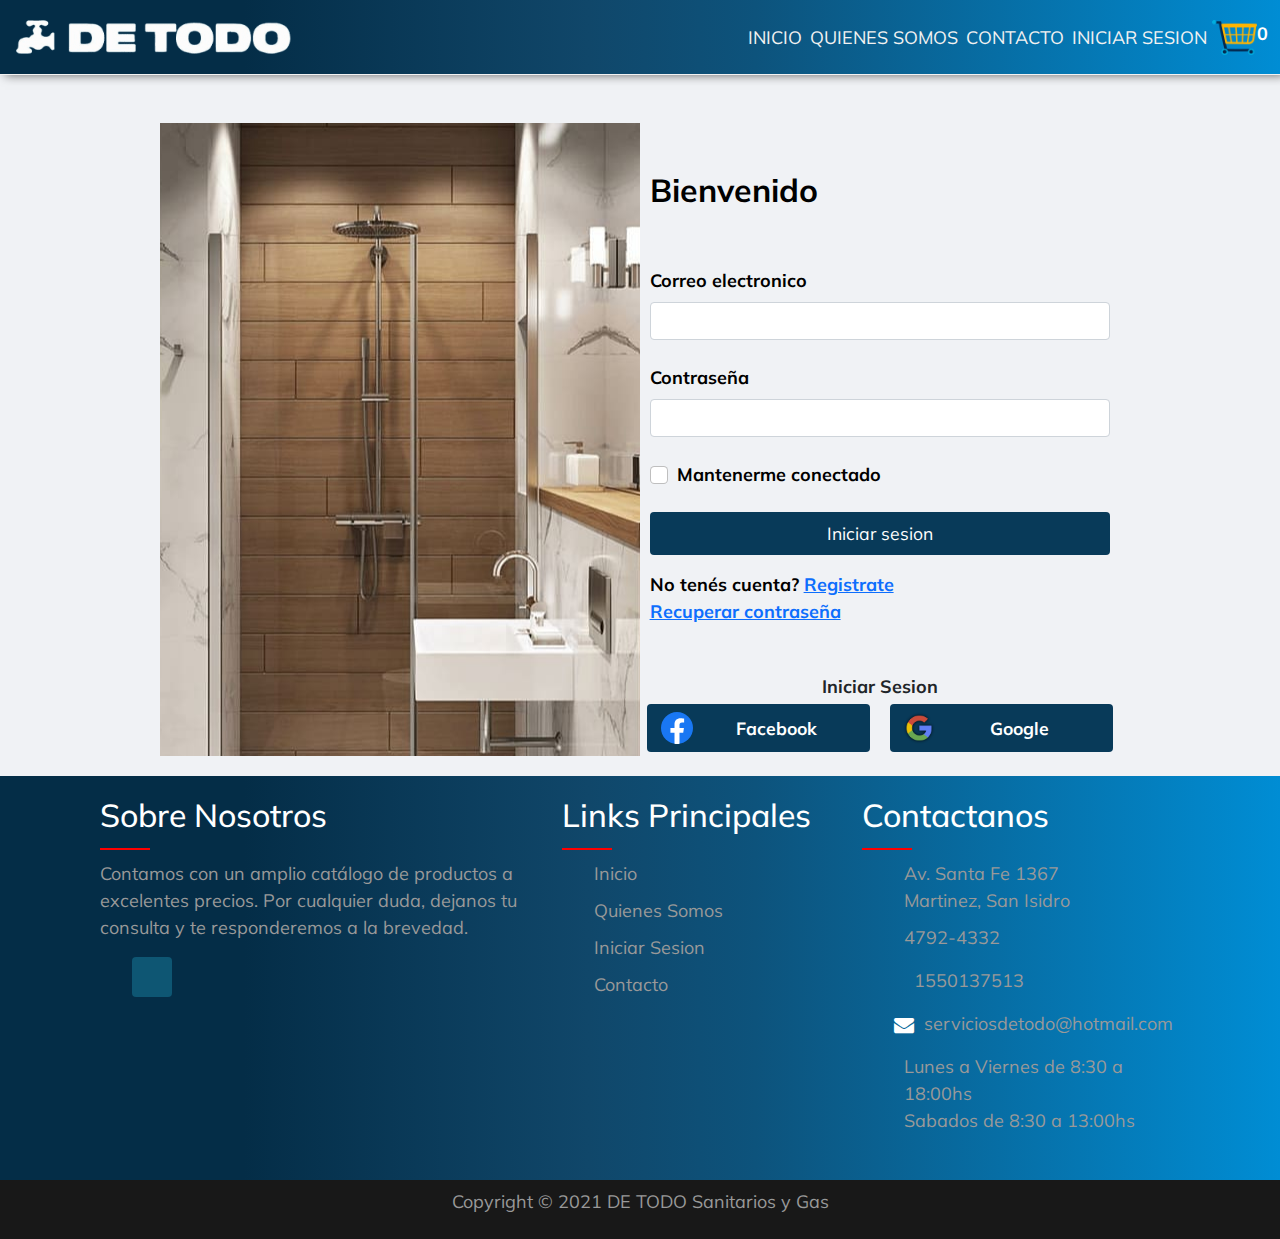
<file: views/iniciar-sesion.html>
<!doctype html>
<html lang="en">

<head>
    <!-- Required meta tags -->
    <meta charset="utf-8">
    <meta name="viewport" content="width=device-width, initial-scale=1">
    <link
        href="https://fonts.googleapis.com/css2?family=Bebas+Neue&family=Mulish:ital,wght@0,200;0,700;1,200&display=swap"
        rel="stylesheet">
    <link rel="icon" type="image/jpg" href="../media/logo-canilla.jpg">
    <!-- Bootstrap CSS -->
    <link rel="stylesheet" href="../styles/bootstrap.css">
    <link rel="stylesheet" href="https://maxcdn.bootstrapcdn.com/font-awesome/4.7.0/css/font-awesome.min.css">
    <link rel="stylesheet" href="https://use.fontawesome.com/releases/v5.15.4/css/all.css"
        integrity="sha384-DyZ88mC6Up2uqS4h/KRgHuoeGwBcD4Ng9SiP4dIRy0EXTlnuz47vAwmeGwVChigm" crossorigin="anonymous">
    <link rel="stylesheet" href="../styles/main.css">
    <title>Iniciar Sesion</title>

    <style>
        .row>* {
            margin-bottom: 0;
        }

        .form-contacto span,
        label,
        h2 {
            color: black;
            font-weight: bold;
        }

        .col-12 p {
            color: black;
            font-weight: bold;
        }

        .bg {
            background-image: url(../media/fondo-login.jpg);
            background-position: center center;
            background-repeat: no-repeat;
        }

        .back {
            background-color: #f0f2f5;
        }

        .container {
            background-color: #f0f2f5;
        }

        @media screen and (max-width: 320px) {
            .row>* {
                padding-left: 5px;
                padding-right: 5px;
            }
        }
    </style>

</head>

<body>
    <nav class="navbar navbar-expand-lg navbar-light bg-light">
        <div class="container-fluid">
            <a class="navbar-brand" href="../index.html"><img class="navbar-brand__imagen"
                    src="../media/de-todo-logo.png" alt=""></a>
            <button class="navbar-toggler" type="button" data-bs-toggle="collapse" data-bs-target="#navbarNavDropdown"
                aria-controls="navbarNavDropdown" aria-expanded="false" aria-label="Toggle navigation">
                <span class="navbar-toggler-icon"></span>
            </button>
            <div class="collapse navbar-collapse nav justify-content-end" id="navbarNavDropdown">
                <ul class="navbar-nav">
                    <li class="nav-item">
                        <a class="nav-link" aria-current="page" href="../index.html">INICIO</a>
                    </li>
                    <li class="nav-item">
                        <a class="nav-link" href="quienes-somos.html">QUIENES SOMOS</a>
                    </li>
                    <li class="nav-item">
                        <a class="nav-link" href="contacto.html">CONTACTO</a>
                    </li>
                    <li class="nav-item">
                        <a class="nav-link" href="iniciar-sesion.html">INICIAR SESION</a>
                    </li>
                    <div class="nav-item">
                        <div class="d-flex justify-content-center mt-1">
                          <a type="button" data-toggle="modal" data-target="#cartModal">
                            <img class="img-fluid cartImg" src="/media/carrito.png" alt="cart"></i>
                          </a>
                          <div id="cartNumbers">
                            <span class="fw-bold text-white" id="cart-counter">0</span>
                          </div>
                        </div>
                      </div>
                </ul>
            </div>
        </div>
    </nav>

    <!-- Modal -->
  <section class="container">
    <div class="modal fade" id="cartModal" tabindex="-1" role="dialog" aria-labelledby="exampleModalLabel"
      aria-hidden="true">
      <div class="modal-dialog modal-lg modal-dialog-centered" role="document">
        <div class="modal-content">
          <div class="modal-header border-bottom-0">
            <h5 class="modal-title" id="exampleModalLabel">
              Tu carrito de compras
            </h5>
            <button type="button" class="close btn btn-outline-danger btnModal" data-dismiss="modal" aria-label="Close">
              <span aria-hidden="true">&times;</span>
            </button>
          </div>
          <div class="modal-body">
            <div class="row modal-header text-center">
              <div class="col-3">
                <h6>Producto</h6>
              </div>
              <div class="col-3">
                <h6>Precio</h6>
              </div>
              <div class="col-3">
                <h6>Cantidad</h6>
              </div>
              <div class="col-3">
                <h6>Eliminar</h6>
              </div>
            </div>
            <div class="show-cart">
            </div>

            <div class="d-flex justify-content-end">
              <h5 class="precioTotal">Total: <span class="text-success total-price">0</span> </h5>
            </div>
          </div>
          <div class="modal-footer border-top-0 d-flex justify-content-between">
            <button type="button" class="btn btn-secondary btnModal" data-dismiss="modal">Cerrar</button>
            <button type="button" class="btn btn-danger btn-vaciar-carrito btnModal">Vaciar carrito</button>
            <button type="button" class="btn btn-success btn-finalizar-compra btnModal" data-toggle="modal"
              data-target="#comprarModal">
              Finalizar compra
            </button>
            <div class="modal fade" id="comprarModal" tabindex="-1" aria-labelledby="comprarModalLabel"
              aria-hidden="true">
              <div class="modal-dialog modal-dialog-centered">
                <div class="modal-content">
                  <div class="modal-header">
                    <h5 class="modal-title" id="comprarModalLabel">¡Gracias por su compra!</h5>
                    <button type="button" class="close btn btn-outline-danger btnModal" data-dismiss="modal" aria-label="Close">
                      <span aria-hidden="true">&times;</span>
                    </button>
                  </div>
                  <div class="modal-body">
                    <p>Pronto recibirá su pedido</p>
                  </div>
                  <div class="modal-footer">
                    <button type="button" class="btn btn-secondary" data-dismiss="modal">Cerrar</button>
                  </div>
                </div>
              </div>
            </div>
          </div>
        </div>
      </div>
    </div>
  </section>

    <div class="container w-75 mt-5">
        <div class="row align-items-strethc">
            <div class="col bg d-none d-lg-block col-md-5 col-lg-5 col-xl-6">
            </div>
            <div class="col back rounded">
                <h2 class="fw-bold text center py-5">Bienvenido</h2>
                <form action="#" class="form-contacto">
                    <div class="mb-4">
                        <label for="email" class="form-label">Correo electronico</label>
                        <input type="email" class="form-control">
                    </div>
                    <div class="mb-4">
                        <label for="password" class="form-label">Contraseña</label>
                        <input type="password" class="form-control">
                    </div>
                    <div class="mb-4 form-check">
                        <input type="checkbox" name="connected" class="form-check-input">
                        <label for="connected" class="form-check-label">Mantenerme conectado</label>
                    </div>
                    <div class="d-grid">
                        <button type="submit" class="btn btn-primary">Iniciar sesion</button>
                    </div>
                    <div class="my-3">
                        <span>No tenés cuenta? <a href="#">Registrate</a></span> <br>
                        <span><a href="#">Recuperar contraseña</a></span>
                    </div>
                </form>
                <div class="container w-100 my-5"></div>
                <div class="row text-center fw-bold">
                    <div class="col-12 text-dark">Iniciar Sesion</div>
                </div>
                <div class="row">
                    <div class="col">
                        <button class="btn btn-outline-primary w-100 my-1">
                            <div class="row align-items-center">
                                <div class="col-2">
                                    <img src="../media/facebook.svg" width="32" alt="">
                                </div>
                                <div class="col-10 text-center fw-bold">
                                    Facebook
                                </div>
                            </div>
                        </button>
                    </div>
                    <div class="col">
                        <button class="btn btn-outline-danger w-100 my-1">
                            <div class="row align-items-center">
                                <div class="col-2">
                                    <img src="../media/google.png" width="32" alt="">
                                </div>
                                <div class="col-10 text-center fw-bold">
                                    Google
                                </div>
                            </div>
                        </button>
                    </div>
                </div>
            </div>
        </div>
    </div>


    <footer>
        <div class="pie">
            <div class="sec nosotros">
                <h2>Sobre Nosotros</h2>
                <p>Contamos con un amplio catálogo de productos a excelentes precios. Por cualquier duda, dejanos tu
                    consulta y te responderemos a la brevedad.</p>
                <ul class="sci">
                    <li><a href="https://www.facebook.com/detodomartinez"><i class="fab fa-facebook-f"
                                aria-hidden="true"></i></a></li>
                </ul>
            </div>
            <div class="sec atajos">
                <h2>Links Principales</h2>
                <ul>
                    <li><a href="../index.html">Inicio</a></li>
                    <li><a href="quienes-somos.html">Quienes Somos</a></li>
                    <li><a href="iniciar-sesion.html">Iniciar Sesion</a></li>
                    <li><a href="contacto.html">Contacto</a></li>
                </ul>
            </div>
            <div class="sec contacto">
                <h2>Contactanos</h2>
                <ul class="info">
                    <li>
                        <span><i class="fas fa-map-marker-alt" aria-hidden="true"></i></span>
                        <span>Av. Santa Fe 1367<br>
                            Martinez, San Isidro</span>
                    </li>
                    <li>
                        <span><i class="fas fa-phone-alt" aria-hidden="true"></i></span>
                        <p><a href="tel:01147924332">4792-4332</a></p>
                    </li>
                    <li>
                        <span><i class="fab fa-whatsapp" aria-hidden="true"></i></span>
                        <p><a
                                href="https://api.whatsapp.com/send?phone=541150137513&fbclid=IwAR1_K2XEi2G7ZiDxPkwuOYQwaoWmud0bCV18gO5dET-lESyYInP3WSPyxZw">1550137513</a>
                        </p>
                    </li>
                    <li>
                        <span><i class="fa fa-envelope" aria-hidden="true"></i></span>
                        <p><a href="mailto:serviciosdetodo@hotmail.com">serviciosdetodo@hotmail.com</a></p>
                    </li>
                    <li>
                        <span><i class="fas fa-clock" aria-hidden="true"></i></span>
                        <span>Lunes a Viernes de 8:30 a 18:00hs<br>
                            Sabados de 8:30 a 13:00hs</span>
                    </li>
                </ul>
            </div>
        </div>
    </footer>
    <div class="copyright">
        <p>Copyright © 2021 DE TODO Sanitarios y Gas</p>
    </div>
    <script src="/js/jquery-3.6.0.min.js"></script>

    <script src="/js/script.js"></script>
    <script src="https://cdn.jsdelivr.net/npm/@popperjs/core@2.9.2/dist/umd/popper.min.js"
        integrity="sha384-IQsoLXl5PILFhosVNubq5LC7Qb9DXgDA9i+tQ8Zj3iwWAwPtgFTxbJ8NT4GN1R8p"
        crossorigin="anonymous"></script>
    <script src="https://cdn.jsdelivr.net/npm/bootstrap@5.0.2/dist/js/bootstrap.min.js"
        integrity="sha384-cVKIPhGWiC2Al4u+LWgxfKTRIcfu0JTxR+EQDz/bgldoEyl4H0zUF0QKbrJ0EcQF"
        crossorigin="anonymous"></script>

</body>

</html>
</file>
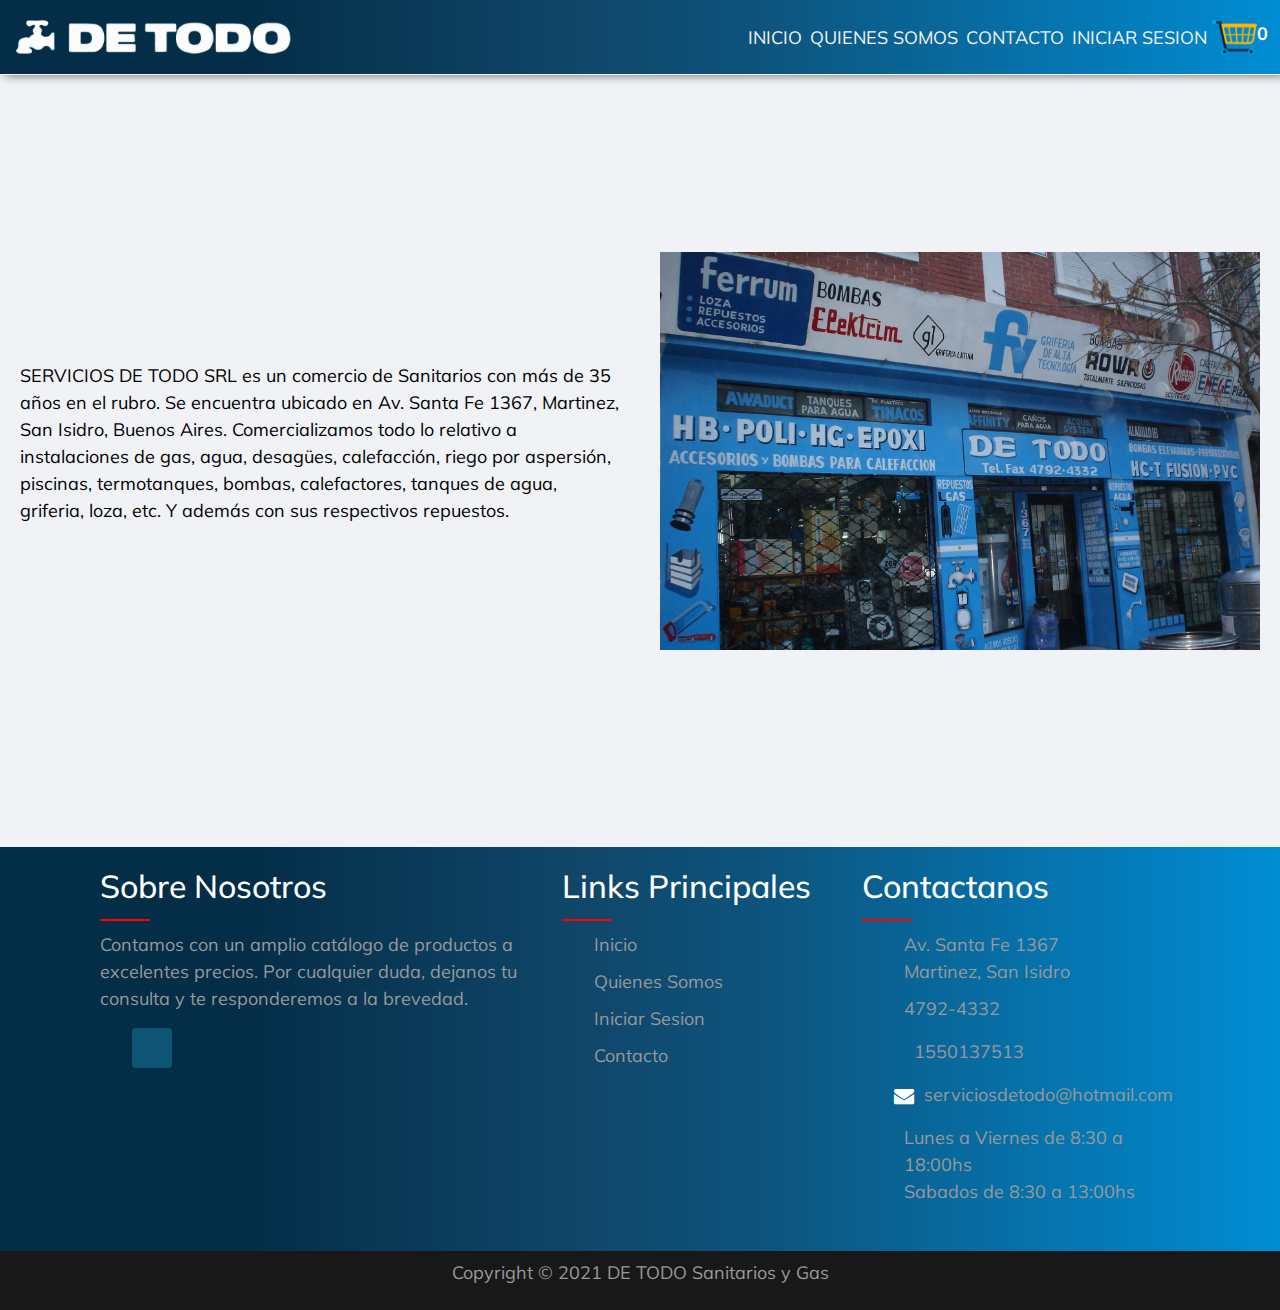
<file: views/quienes-somos.html>
<!doctype html>
<html lang="en">

<head>
  <!-- Required meta tags -->
  <meta charset="utf-8">
  <meta name="viewport" content="width=device-width, initial-scale=1">
  <link
    href="https://fonts.googleapis.com/css2?family=Bebas+Neue&family=Mulish:ital,wght@0,200;0,700;1,200&display=swap"
    rel="stylesheet">
  <link rel="icon" type="image/jpg" href="../media/logo-canilla.jpg">
  <!-- Bootstrap CSS -->
  <link rel="stylesheet" href="../styles/bootstrap.css">
  <link rel="stylesheet" href="https://maxcdn.bootstrapcdn.com/font-awesome/4.7.0/css/font-awesome.min.css">
  <link rel="stylesheet" href="https://use.fontawesome.com/releases/v5.15.4/css/all.css"
    integrity="sha384-DyZ88mC6Up2uqS4h/KRgHuoeGwBcD4Ng9SiP4dIRy0EXTlnuz47vAwmeGwVChigm" crossorigin="anonymous">
  <link rel="stylesheet" href="../styles/main.css">

  <meta name="description" content="SERVICIOS DE TODO SRL es un comercio de Sanitarios con más de 35 años en el rubro">
  <meta name="keywords" content="MARTINEZ, FERRETERIA, SANITARIOS">

  <title>Quienes Somos</title>
</head>

<nav class="navbar navbar-expand-lg navbar-light bg-light">
  <div class="container-fluid">
    <a class="navbar-brand" href="../index.html"><img class="navbar-brand__imagen" src="../media/de-todo-logo.png"
        alt=""></a>
    <button class="navbar-toggler" type="button" data-bs-toggle="collapse" data-bs-target="#navbarNavDropdown"
      aria-controls="navbarNavDropdown" aria-expanded="false" aria-label="Toggle navigation">
      <span class="navbar-toggler-icon"></span>
    </button>
    <div class="collapse navbar-collapse nav justify-content-end" id="navbarNavDropdown">
      <ul class="navbar-nav">
        <li class="nav-item">
          <a class="nav-link" aria-current="page" href="../index.html">INICIO</a>
        </li>
        <li class="nav-item">
          <a class="nav-link" href="quienes-somos.html">QUIENES SOMOS</a>
        </li>
        <li class="nav-item">
          <a class="nav-link" href="contacto.html">CONTACTO</a>
        </li>
        <li class="nav-item">
          <a class="nav-link" href="iniciar-sesion.html">INICIAR SESION</a>
        </li>
        <div class="nav-item">
          <div class="d-flex justify-content-center mt-1">
            <a type="button" data-toggle="modal" data-target="#cartModal">
              <img class="img-fluid cartImg" src="/media/carrito.png" alt="cart"></i>
            </a>
            <div id="cartNumbers">
              <span class="fw-bold text-white" id="cart-counter">0</span>
            </div>
          </div>
        </div>
      </ul>
    </div>
  </div>
</nav>

<!-- Modal -->
<section class="container">
  <div class="modal fade" id="cartModal" tabindex="-1" role="dialog" aria-labelledby="exampleModalLabel"
    aria-hidden="true">
    <div class="modal-dialog modal-lg modal-dialog-centered" role="document">
      <div class="modal-content">
        <div class="modal-header border-bottom-0">
          <h5 class="modal-title" id="exampleModalLabel">
            Tu carrito de compras
          </h5>
          <button type="button" class="close btn btn-outline-danger btnModal" data-dismiss="modal" aria-label="Close">
            <span aria-hidden="true">&times;</span>
          </button>
        </div>
        <div class="modal-body">
          <div class="row modal-header text-center">
            <div class="col-3">
              <h6>Producto</h6>
            </div>
            <div class="col-3">
              <h6>Precio</h6>
            </div>
            <div class="col-3">
              <h6>Cantidad</h6>
            </div>
            <div class="col-3">
              <h6>Eliminar</h6>
            </div>
          </div>
          <div class="show-cart">
          </div>

          <div class="d-flex justify-content-end">
            <h5 class="precioTotal">Total: <span class="text-success total-price">0</span> </h5>
          </div>
        </div>
        <div class="modal-footer border-top-0 d-flex justify-content-between">
          <button type="button" class="btn btn-secondary btnModal" data-dismiss="modal">Cerrar</button>
          <button type="button" class="btn btn-danger btn-vaciar-carrito btnModal">Vaciar carrito</button>
          <button type="button" class="btn btn-success btn-finalizar-compra btnModal" data-toggle="modal"
            data-target="#comprarModal">
            Finalizar compra
          </button>
          <div class="modal fade" id="comprarModal" tabindex="-1" aria-labelledby="comprarModalLabel"
            aria-hidden="true">
            <div class="modal-dialog modal-dialog-centered">
              <div class="modal-content">
                <div class="modal-header">
                  <h5 class="modal-title" id="comprarModalLabel">¡Gracias por su compra!</h5>
                  <button type="button" class="close btn btn-outline-danger btnModal" data-dismiss="modal" aria-label="Close">
                    <span aria-hidden="true">&times;</span>
                  </button>
                </div>
                <div class="modal-body">
                  <p>Pronto recibirá su pedido</p>
                </div>
                <div class="modal-footer">
                  <button type="button" class="btn btn-secondary" data-dismiss="modal">Cerrar</button>
                </div>
              </div>
            </div>
          </div>
        </div>
      </div>
    </div>
  </div>
</section>

<div class="quienes-somos">
  <div class="quienes-somos__texto">
    <p class="quienes-somos__texto--p">SERVICIOS DE TODO SRL es un comercio de Sanitarios con más de 35 años en el
      rubro. Se encuentra ubicado en Av.
      Santa Fe 1367, Martinez, San Isidro, Buenos Aires. Comercializamos todo lo relativo a instalaciones de gas,
      agua, desagües, calefacción, riego por aspersión, piscinas, termotanques, bombas, calefactores, tanques de
      agua, griferia, loza, etc. Y además con sus respectivos repuestos.</p>
  </div>
  <div class="quienes-somos__imagen">
    <img class="quienes-somos__imagen--img" src="../media/frente-local.jpg" alt="">
  </div>
</div>

<footer>
  <div class="pie">
    <div class="sec nosotros">
      <h2>Sobre Nosotros</h2>
      <p>Contamos con un amplio catálogo de productos a excelentes precios. Por cualquier duda, dejanos tu consulta y te
        responderemos a la brevedad.</p>
      <ul class="sci">
        <li><a href="https://www.facebook.com/detodomartinez"><i class="fab fa-facebook-f" aria-hidden="true"></i></a>
        </li>
      </ul>
    </div>
    <div class="sec atajos">
      <h2>Links Principales</h2>
      <ul>
        <li><a href="../index.html">Inicio</a></li>
        <li><a href="quienes-somos.html">Quienes Somos</a></li>
        <li><a href="iniciar-sesion.html">Iniciar Sesion</a></li>
        <li><a href="contacto.html">Contacto</a></li>
      </ul>
    </div>
    <div class="sec contacto">
      <h2>Contactanos</h2>
      <ul class="info">
        <li>
          <span><i class="fas fa-map-marker-alt" aria-hidden="true"></i></span>
          <span>Av. Santa Fe 1367<br>
            Martinez, San Isidro</span>
        </li>
        <li>
          <span><i class="fas fa-phone-alt" aria-hidden="true"></i></span>
          <p><a href="tel:01147924332">4792-4332</a></p>
        </li>
        <li>
          <span><i class="fab fa-whatsapp" aria-hidden="true"></i></span>
          <p><a
              href="https://api.whatsapp.com/send?phone=541150137513&fbclid=IwAR1_K2XEi2G7ZiDxPkwuOYQwaoWmud0bCV18gO5dET-lESyYInP3WSPyxZw">1550137513</a>
          </p>
        </li>
        <li>
          <span><i class="fa fa-envelope" aria-hidden="true"></i></span>
          <p><a href="mailto:serviciosdetodo@hotmail.com">serviciosdetodo@hotmail.com</a></p>
        </li>
        <li>
          <span><i class="fas fa-clock" aria-hidden="true"></i></span>
          <span>Lunes a Viernes de 8:30 a 18:00hs<br>
            Sabados de 8:30 a 13:00hs</span>
        </li>
      </ul>
    </div>
  </div>
</footer>
<div class="copyright">
  <p>Copyright © 2021 DE TODO Sanitarios y Gas</p>
</div>

<script src="/js/jquery-3.6.0.min.js"></script>

<script src="/js/script.js"></script>

<script src="https://cdn.jsdelivr.net/npm/@popperjs/core@2.9.2/dist/umd/popper.min.js"
  integrity="sha384-IQsoLXl5PILFhosVNubq5LC7Qb9DXgDA9i+tQ8Zj3iwWAwPtgFTxbJ8NT4GN1R8p" crossorigin="anonymous"></script>
<script src="https://cdn.jsdelivr.net/npm/bootstrap@5.0.2/dist/js/bootstrap.min.js"
  integrity="sha384-cVKIPhGWiC2Al4u+LWgxfKTRIcfu0JTxR+EQDz/bgldoEyl4H0zUF0QKbrJ0EcQF" crossorigin="anonymous"></script>

</body>

</html>
</file>
<file: styles/main.css>
.quienes-somos {
  display: -webkit-box;
  display: -ms-flexbox;
  display: flex;
  height: 83.6vh;
}

@media screen and (max-width: 475px) {
  .quienes-somos {
    display: block;
  }
}

.quienes-somos__texto {
  width: 50%;
  -ms-flex-item-align: center;
      -ms-grid-row-align: center;
      align-self: center;
}

@media screen and (max-width: 475px) {
  .quienes-somos__texto {
    width: 100%;
  }
}

.quienes-somos__texto--p {
  color: black;
  padding: 20px;
}

.quienes-somos__imagen {
  width: 50%;
  -ms-flex-item-align: center;
      -ms-grid-row-align: center;
      align-self: center;
}

@media screen and (max-width: 475px) {
  .quienes-somos__imagen {
    width: 100%;
  }
}

.quienes-somos__imagen--img {
  width: 100%;
  padding: 20px;
}

.form-contact {
  position: relative;
  width: 100%;
  height: 100%;
  display: -webkit-box;
  display: -ms-flexbox;
  display: flex;
  -webkit-box-pack: center;
      -ms-flex-pack: center;
          justify-content: center;
  -webkit-box-align: center;
      -ms-flex-align: center;
          align-items: center;
  padding: 20px;
}

.contact-box {
  max-width: 850px;
  display: -ms-grid;
  display: grid;
  -webkit-box-pack: center;
      -ms-flex-pack: center;
          justify-content: center;
  -webkit-box-align: center;
      -ms-flex-align: center;
          align-items: center;
  text-align: center;
  background-color: #fff;
  -webkit-box-shadow: 0px 0px 19px 5px rgba(0, 0, 0, 0.19);
          box-shadow: 0px 0px 19px 5px rgba(0, 0, 0, 0.19);
}

.formu {
  padding: 25px 40px;
}

@media screen and (max-width: 475px) {
  .formu {
    padding: 25px 15px;
  }
}

h2 {
  position: relative;
  padding: 0 0 10px;
  margin-bottom: 10px;
  color: black;
}

.field {
  width: 100%;
  border: 2px solid rgba(0, 0, 0, 0);
  outline: none;
  background-color: rgba(230, 230, 230, 0.6);
  padding: 0.5rem 1rem;
  font-size: 1.1rem;
  margin-bottom: 22px;
  -webkit-transition: .3s;
  transition: .3s;
}

.field:hover {
  background-color: rgba(0, 0, 0, 0.1);
}

textarea {
  min-height: 150px;
}

.btn {
  width: 100%;
  padding: 0.5rem 1rem;
  background-color: #083A59;
  color: #fff;
  font-size: 1.1rem;
  border: none;
  outline: none;
  cursor: pointer;
  -webkit-transition: .3s;
  transition: .3s;
}

.btn:hover {
  background-color: #0E5673;
  color: #fff;
}

.field:focus {
  border: 2px solid rgba(30, 85, 250, 0.47);
  background-color: #fff;
}

@media screen and (max-width: 880px) {
  .contact-box {
    -ms-grid-columns: 1fr;
        grid-template-columns: 1fr;
  }
  .left {
    height: 200px;
  }
}

.productos {
  margin: 40px;
  display: -webkit-box;
  display: -ms-flexbox;
  display: flex;
  -webkit-box-orient: horizontal;
  -webkit-box-direction: normal;
      -ms-flex-direction: row;
          flex-direction: row;
}

@media screen and (max-width: 475px) {
  .productos {
    display: block;
    margin: 15px;
  }
}

@media screen and (max-width: 320px) {
  .productos {
    margin: 5px;
  }
}

@media screen and (min-width: 476px) and (max-width: 991px) {
  .productos {
    display: block;
  }
}

.productos__side, .productos__side2 {
  width: 20%;
  background-color: #008dd4;
}

@media screen and (max-width: 475px) {
  .productos__side, .productos__side2 {
    width: 100%;
    padding-bottom: 1px;
  }
}

@media screen and (min-width: 476px) and (max-width: 991px) {
  .productos__side, .productos__side2 {
    width: 100%;
    padding-bottom: 1px;
  }
}

@media screen and (min-width: 992px) and (max-width: 2559px) {
  .productos__side, .productos__side2 {
    width: 30%;
  }
}

@media screen and (min-width: 2560px) {
  .productos__side, .productos__side2 {
    width: 20%;
  }
}

.productos__side--links ul, .productos__side2--links ul {
  list-style: none;
  -ms-flex-item-align: center;
      -ms-grid-row-align: center;
      align-self: center;
}

@media screen and (max-width: 475px) {
  .productos__side--links ul, .productos__side2--links ul {
    display: block;
  }
}

@media screen and (min-width: 476px) and (max-width: 991px) {
  .productos__side--links ul, .productos__side2--links ul {
    display: block;
  }
}

.productos__side--links ul li, .productos__side2--links ul li {
  padding-bottom: 40px;
  padding-top: 10px;
  border-bottom: solid 1px;
}

@media screen and (max-width: 475px) {
  .productos__side--links ul li, .productos__side2--links ul li {
    padding-bottom: 15px;
  }
}

.productos__side--links ul li a, .productos__side2--links ul li a {
  text-decoration: none;
  color: white;
  font-weight: 500;
  font-size: 1.6rem;
}

@media screen and (max-width: 475px) {
  .productos__side--links ul li a, .productos__side2--links ul li a {
    font-size: 1.2rem;
  }
}

@media screen and (min-width: 476px) and (max-width: 991px) {
  .productos__side--links ul li a, .productos__side2--links ul li a {
    font-size: 1.2rem;
  }
}

.productos__side--links ul li a:hover, .productos__side2--links ul li a:hover {
  color: #a1b488;
}

@media screen and (max-width: 475px) {
  .productos__side {
    display: none;
  }
}

.productos__img {
  width: 80%;
  display: -webkit-box;
  display: -ms-flexbox;
  display: flex;
}

.productos .container {
  background-color: white;
}

.titulo-productos h2 {
  color: black;
  font-weight: 600;
  border-bottom: solid 1px #083A59;
  padding-top: 10px;
}

@media screen and (min-width: 992px) and (max-width: 2559px) {
  .menu-productos {
    display: none;
  }
}

@media screen and (min-width: 2560px) {
  .menu-productos {
    display: none;
  }
}

@media screen and (min-width: 476px) and (max-width: 991px) {
  .menu-productos {
    display: none;
  }
}

.menu-productos .navbar-toggler {
  background: #042d47;
  background: -webkit-gradient(linear, left top, right top, color-stop(19%, #042d47), color-stop(46%, #10476a), color-stop(59%, #0d537c), to(#008dd4));
  background: linear-gradient(90deg, #042d47 19%, #10476a 46%, #0d537c 59%, #008dd4 100%);
  border-radius: 0.30rem;
}

.menu-productos .navbar-toggler .bi-collapse, .menu-productos .navbar-toggler .bi-expand {
  color: #fff;
}

.navbar-toggler:focus {
  -webkit-box-shadow: none;
          box-shadow: none;
}

.navbar-toggler:not(.collapsed) .bi-expand {
  display: none;
}

.navbar-toggler:not(.collapsed) .bi-collapse {
  display: inline-block;
}

.navbar-toggler .bi-collapse {
  display: none;
}

.container-fluid.desplegable {
  -webkit-box-pack: center;
      -ms-flex-pack: center;
          justify-content: center;
}

.productos-sec {
  font-weight: 600;
  font-size: 1rem;
  color: #fff;
  margin-bottom: 0;
}

/*Este es el padding de Bienvenido*/
@media screen and (max-width: 475px) {
  .py-5 {
    padding-top: 0 !important;
  }
}

@media screen and (max-width: 475px) {
  .w-75 {
    width: 95% !important;
    height: auto !important;
  }
}

@media (orientation: landscape) {
  .w-75 {
    height: auto !important;
  }
}

footer {
  position: relative;
  width: 100%;
  height: auto;
  padding: 20px 100px;
  background: #042d47;
  background: -webkit-gradient(linear, left top, right top, color-stop(19%, #042d47), color-stop(46%, #10476a), color-stop(59%, #0d537c), to(#008dd4));
  background: linear-gradient(90deg, #042d47 19%, #10476a 46%, #0d537c 59%, #008dd4 100%);
  display: -webkit-box;
  display: -ms-flexbox;
  display: flex;
  -webkit-box-pack: justify;
      -ms-flex-pack: justify;
          justify-content: space-between;
  -ms-flex-wrap: wrap;
      flex-wrap: wrap;
  margin-top: 20px;
}

@media screen and (min-width: 476px) and (max-width: 991px) {
  footer {
    padding-right: 10px;
    padding-left: 10px;
  }
}

@media screen and (max-width: 475px) {
  footer {
    padding: 10px;
  }
}

footer .pie {
  display: -webkit-box;
  display: -ms-flexbox;
  display: flex;
  -webkit-box-pack: justify;
      -ms-flex-pack: justify;
          justify-content: space-between;
  -ms-flex-wrap: wrap;
      flex-wrap: wrap;
  -webkit-box-orient: horizontal;
  -webkit-box-direction: normal;
      -ms-flex-direction: row;
          flex-direction: row;
}

@media screen and (min-width: 476px) and (max-width: 991px) {
  footer .pie {
    -webkit-box-orient: horizontal;
    -webkit-box-direction: normal;
        -ms-flex-direction: row;
            flex-direction: row;
  }
}

@media screen and (max-width: 475px) {
  footer .pie {
    -webkit-box-orient: vertical;
    -webkit-box-direction: normal;
        -ms-flex-direction: column;
            flex-direction: column;
  }
}

footer .pie .sec {
  margin-right: 30px;
}

@media screen and (min-width: 476px) and (max-width: 991px) {
  footer .pie .sec {
    margin-right: 0;
  }
}

@media screen and (max-width: 475px) {
  footer .pie .sec {
    margin-right: 0;
  }
}

footer .pie .sec.nosotros {
  width: 40%;
}

@media screen and (min-width: 476px) and (max-width: 991px) {
  footer .pie .sec.nosotros {
    width: 30%;
  }
}

@media screen and (max-width: 475px) {
  footer .pie .sec.nosotros {
    width: 100%;
  }
}

footer .pie h2 {
  position: relative;
  color: #fff;
  font-weight: 500;
  margin-bottom: 15px;
}

footer .pie h2:before {
  content: '';
  position: absolute;
  bottom: -5px;
  left: 0;
  width: 50px;
  height: 2px;
  background: #f00;
}

footer p {
  color: #999;
}

.sci {
  display: -webkit-box;
  display: -ms-flexbox;
  display: flex;
}

.sci li {
  list-style: none;
}

.sci li a {
  display: inline-block;
  width: 40px;
  height: 40px;
  background: #0E5673;
  display: -webkit-box;
  display: -ms-flexbox;
  display: flex;
  -webkit-box-pack: center;
      -ms-flex-pack: center;
          justify-content: center;
  -webkit-box-align: center;
      -ms-flex-align: center;
          align-items: center;
  margin-right: 10px;
  text-decoration: none;
  border-radius: 4px;
}

.sci li a:hover {
  background: #008dd4;
}

.sci li a .fab {
  color: #fff;
  font-size: 20px;
}

.atajos {
  position: relative;
  width: 25%;
}

@media screen and (min-width: 476px) and (max-width: 991px) {
  .atajos {
    width: 35%;
  }
}

@media screen and (max-width: 475px) {
  .atajos {
    width: 100%;
  }
}

.atajos ul li {
  list-style: none;
}

.atajos ul li a {
  color: #999;
  text-decoration: none;
  margin-bottom: 10px;
  display: inline-block;
}

.atajos ul li a:hover {
  color: #fff;
}

.contacto {
  width: calc(35% - 60px);
  margin-right: 0 !important;
}

@media screen and (min-width: 476px) and (max-width: 991px) {
  .contacto {
    width: 35%;
  }
}

@media screen and (max-width: 475px) {
  .contacto {
    width: 100%;
  }
}

.contacto .info {
  position: relative;
}

@media screen and (min-width: 476px) and (max-width: 991px) {
  .contacto .info {
    padding-left: 0px;
  }
}

.contacto .info li {
  display: -webkit-box;
  display: -ms-flexbox;
  display: flex;
}

.contacto .info li span:nth-child(1) {
  color: #fff;
  font-size: 20px;
  margin-right: 10px;
}

.contacto .info li span {
  color: #999;
  margin-bottom: 10px;
}

.contacto .info li a, .horario {
  color: #999;
  text-decoration: none;
}

.contacto .info li a:hover {
  color: #fff;
}

.copyright {
  width: 100%;
  background: #181818;
  padding: 8px 100px;
  text-align: center;
  color: #999;
}

@media screen and (min-width: 476px) and (max-width: 991px) {
  .copyright {
    padding: 8px 40px;
  }
}

@media screen and (max-width: 475px) {
  .copyright {
    padding: 8px 40px;
  }
}

.modal-body-product {
  display: -webkit-box;
  display: -ms-flexbox;
  display: flex;
  -webkit-box-pack: center;
      -ms-flex-pack: center;
          justify-content: center;
}

.modal-body-product img {
  width: 80%;
}

.modal-title {
  color: black;
  font-weight: 600;
}

.desc-modal {
  color: black;
  text-align: center;
}

.modal-footer .btn {
  background-color: #008dd4;
}

.modal-footer .btn:hover {
  background-color: #083A59;
}

body {
  font-family: 'Bebas Neue', cursive;
  font-family: 'Mulish', sans-serif;
  font-size: 18px;
  background-color: #f0f2f5;
}

.navbar {
  border-bottom: 1px solid #F2F2F2;
  -webkit-box-shadow: 5px 0 10px rgba(0, 0, 0, 0.6);
          box-shadow: 5px 0 10px rgba(0, 0, 0, 0.6);
}

@media screen and (min-width: 992px) and (max-width: 2559px) {
  .navbar-expand-lg .navbar-nav .nav-link {
    padding-right: 0.3rem;
    padding-left: 0.2rem;
  }
}

@media screen and (min-width: 2560px) {
  .navbar-expand-lg .navbar-nav .nav-link {
    padding-right: 0.5rem;
    padding-left: 0.5rem;
  }
}

.container {
  background-color: white;
}

.carouselPadding {
  padding-right: 0 !important;
  padding-left: 0 !important;
}

.producto {
  width: 100%;
  height: 100%;
  display: -webkit-box;
  display: -ms-flexbox;
  display: flex;
  -webkit-box-orient: vertical;
  -webkit-box-direction: normal;
      -ms-flex-direction: column;
          flex-direction: column;
  border-radius: 20px;
  cursor: pointer;
  -webkit-transition-property: -webkit-box-shadow;
  transition-property: -webkit-box-shadow;
  transition-property: box-shadow;
  transition-property: box-shadow, -webkit-box-shadow;
  -webkit-transition-duration: 0.3s;
          transition-duration: 0.3s;
  margin-top: 10px;
  -webkit-box-shadow: 0 0 1.5em rgba(0, 0, 0, 0.1);
          box-shadow: 0 0 1.5em rgba(0, 0, 0, 0.1);
}

.producto .producto__imagen {
  display: block;
  margin-left: auto;
  margin-right: auto;
  width: 80%;
  height: 320px;
  border-radius: 20px;
}

.producto:hover {
  -webkit-box-shadow: 0 0 1.5em rgba(0, 0, 0, 0.3);
          box-shadow: 0 0 1.5em rgba(0, 0, 0, 0.3);
}

.informacion {
  border-top: 1px solid white;
  padding: 1.5em;
  display: -webkit-box;
  display: -ms-flexbox;
  display: flex;
  -webkit-box-orient: vertical;
  -webkit-box-direction: normal;
      -ms-flex-flow: column;
          flex-flow: column;
}

.precio {
  font-size: 1.5em;
  color: black;
  font-weight: 600;
}

.descripcion {
  font-size: 0.9em;
  font-weight: 300;
  color: #008dd4;
}

.productos-destacados {
  margin-top: 30px;
}

.productos-destacados .productos-destacados__des {
  border-bottom: #0D0D0D solid 1px;
  text-align: center;
  padding: 10px;
  color: black;
  font-weight: 600;
}

.productos-destacados .productos-destacados__des:hover {
  color: grey;
}

.w-75 {
  height: 83.6vh;
}

.maps {
  text-align-last: center;
  margin-bottom: 20px;
}

@media screen and (min-width: 476px) and (max-width: 991px) {
  .navbar-brand {
    padding-top: 0px;
    padding-left: 10px;
  }
}

@media screen and (max-width: 475px) {
  .navbar-brand .navbar-brand__imagen {
    width: 200px;
    padding-left: 10px;
  }
}

@media screen and (min-width: 992px) and (max-width: 2559px) {
  .navbar-brand .navbar-brand__imagen {
    width: 280px;
  }
}

@media screen and (min-width: 476px) and (max-width: 991px) {
  .navbar-brand .navbar-brand__imagen {
    width: 280px;
  }
}

.cart img {
  width: 40px;
  margin-left: 20px;
  margin-right: 15px;
  padding-top: 5px;
}

@media screen and (max-width: 320px) {
  .cart img {
    margin-right: 0;
    margin-left: 0;
  }
}

@media screen and (max-width: 475px) {
  .cart img {
    margin-bottom: 15px;
    margin-right: 0;
    margin-left: 0;
  }
}

@media screen and (min-width: 476px) and (max-width: 991px) {
  .cart img {
    margin-bottom: 15px;
    margin-right: 0;
    margin-left: 0;
  }
}

.cartImg {
  width: 45px;
  cursor: pointer;
}

#cantidadEnCarrito {
  width: 20px;
  height: 19px;
  background: #0058a4;
  color: #e6ebef;
  font-weight: 600;
  font-size: .8em;
  text-align: center;
  border-radius: 15px;
  position: absolute;
  right: 8.7px;
  top: -2px;
  text-indent: -0.5px;
  line-height: 20px;
}

.modalImagen {
  display: block;
  width: 70%;
  margin-right: auto;
  margin-left: auto;
}

.imagenesModal {
  height: 95px;
  width: 90px;
  border-radius: 5%;
}

.inputCuenta {
  max-width: 49px;
}

.table-image {
  vertical-align: middle;
  text-align: center;
}

.precioTotal {
  margin-top: 20px;
  margin-right: 20px;
}

.btnModal {
  width: auto !important;
}

.col-3 h6, h5, .product-price, .parrafo-pago {
  color: #000000 !important;
  font-weight: 600;
}

.agua {
  background-image: url(/media/agua2.jpg);
  background-size: 100%;
  height: 70vh;
  margin-top: 30px;
}

@media screen and (max-width: 475px) {
  .agua {
    background-repeat: no-repeat;
    height: 70vh;
    margin-left: 0;
    margin-right: 0;
  }
}

.swal-text {
  font-size: 20px;
  font-weight: 400;
  text-align: center;
}
/*# sourceMappingURL=main.css.map */
</file>
